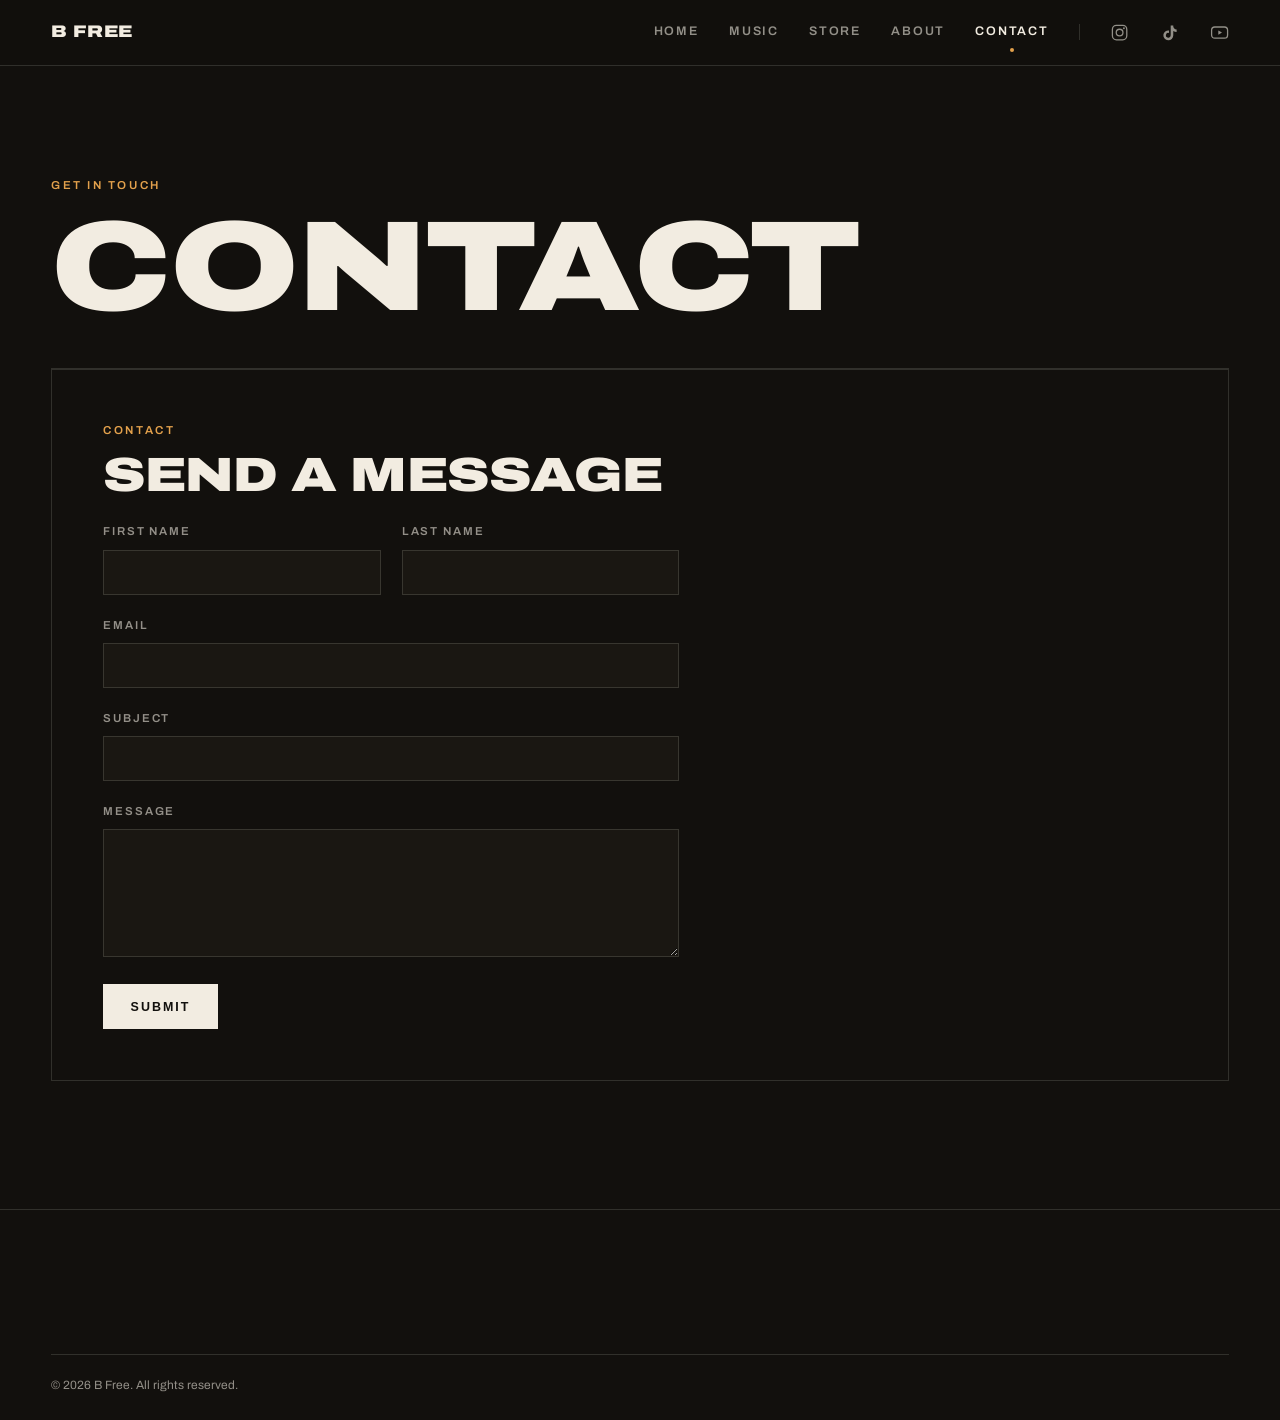
<file: contact.html>
<!DOCTYPE html>
<html lang="en">
<head>
  <meta charset="utf-8">
  <meta name="viewport" content="width=device-width, initial-scale=1">
  <!-- Page title shown in the browser tab. Safe to edit. -->
  <title>Contact — B Free</title>
  <meta name="description" content="Get in touch with B Free.">
  <link rel="icon" href="assets/favicon.svg" type="image/svg+xml">
  <link rel="preconnect" href="https://fonts.googleapis.com">
  <link rel="preconnect" href="https://fonts.gstatic.com" crossorigin>
  <link href="https://fonts.googleapis.com/css2?family=Archivo:wdth,wght@62..125,100..900&display=swap" rel="stylesheet">
  <link rel="stylesheet" href="style.css">
</head>
<body data-page="contact">

  <a class="skip-link" href="#main">Skip to content</a>

  <!-- Nav is built automatically from SITE_CONTENT.nav in script.js -->
  <header class="site-header" id="site-header"></header>

  <main id="main" class="page">

    <header class="page-head reveal">
      <p class="eyebrow">Get in touch</p>
      <h1 class="display page-title">Contact</h1>
    </header>

    <!-- ================================================================
         CONTACT FORM
         Powered by Netlify Forms — no backend code required. Submissions
         are emailed to business@menace.media (set as the notification
         address in the Netlify dashboard for this site, under
         Project configuration > Forms > Form notifications). To change
         where submissions go, update the notification there — this
         markup doesn't need to change.
         ================================================================ -->
    <section class="about-section reveal">
      <div class="contact-block">
        <p class="eyebrow">Contact</p>
        <h2 class="display contact-title">Send a message</h2>
        <form name="contact" method="POST" data-netlify="true" netlify-honeypot="bot-field" class="contact-form">
          <input type="hidden" name="form-name" value="contact">
          <p hidden>
            <label>Don't fill this out if you're human: <input name="bot-field"></label>
          </p>

          <div class="contact-row">
            <div class="contact-field">
              <label for="contact-first-name">First Name</label>
              <input type="text" id="contact-first-name" name="First Name" required>
            </div>
            <div class="contact-field">
              <label for="contact-last-name">Last Name</label>
              <input type="text" id="contact-last-name" name="Last Name" required>
            </div>
          </div>

          <div class="contact-field">
            <label for="contact-email">Email</label>
            <input type="email" id="contact-email" name="Email" required>
          </div>

          <div class="contact-field">
            <label for="contact-subject">Subject</label>
            <input type="text" id="contact-subject" name="Subject" required>
          </div>

          <div class="contact-field">
            <label for="contact-message">Message</label>
            <textarea id="contact-message" name="Message" rows="5" required></textarea>
          </div>

          <button type="submit" class="btn btn-primary contact-submit">Submit</button>
        </form>
      </div>
    </section>

  </main>

  <!-- Footer is built automatically from SITE_CONTENT.footer in script.js -->
  <footer class="site-footer" id="site-footer"></footer>

  <script src="script.js"></script>
</body>
</html>
</file>
<file: style.css>
/* ==========================================================================
   B FREE — SITE STYLES
   ==========================================================================
   You should not need to edit this file. All text and links live in
   script.js. If you do want to tweak the look, the colors live in the
   :root block right below, and everything else is labeled by section.
   ========================================================================== */

:root {
  /* Palette: warm near-black, cream type, honey accent */
  --bg: #12100d;
  --bg-elev: #1a1712;
  --text: #f2ece1;
  --dim: rgba(242, 236, 225, 0.58);
  --line: rgba(242, 236, 225, 0.14);
  --accent: #e3a14c;

  --container: min(1240px, 92vw);
  --section: clamp(4.5rem, 10vw, 8.5rem);

  --font: "Archivo", "Helvetica Neue", Arial, sans-serif;
  --ease: cubic-bezier(0.22, 0.61, 0.21, 1);
}

/* ---------- base ---------- */

* { box-sizing: border-box; margin: 0; padding: 0; }

html { scroll-behavior: smooth; }

body {
  background: var(--bg);
  color: var(--text);
  font-family: var(--font);
  font-size: 1rem;
  line-height: 1.6;
  -webkit-font-smoothing: antialiased;
  overflow-x: hidden;
}

img, video { display: block; max-width: 100%; }

img { background: var(--bg-elev); }

a { color: inherit; text-decoration: none; }

::selection { background: var(--accent); color: var(--bg); }

:focus-visible {
  outline: 2px solid var(--accent);
  outline-offset: 3px;
}

.container { width: var(--container); margin-inline: auto; }

.skip-link {
  position: absolute;
  left: 1rem;
  top: -3rem;
  z-index: 100;
  background: var(--text);
  color: var(--bg);
  padding: 0.6rem 1rem;
  font-size: 0.8rem;
  transition: top 0.2s;
}
.skip-link:focus { top: 1rem; }

/* ---------- type utilities ---------- */

.eyebrow {
  font-size: 0.72rem;
  font-weight: 600;
  letter-spacing: 0.22em;
  text-transform: uppercase;
  color: var(--accent);
}

.display {
  font-weight: 900;
  font-stretch: 125%;
  text-transform: uppercase;
  letter-spacing: -0.01em;
  line-height: 0.92;
}

/* Outline type. The last word of the hero name uses this. */
.hollow {
  color: transparent;
  -webkit-text-stroke: 2px var(--text);
}
@supports not (-webkit-text-stroke: 2px white) {
  .hollow { color: var(--text); }
}

/* Anything still waiting on a [FILL IN] in script.js renders dimmed. */
.is-todo {
  opacity: 0.42;
  cursor: default;
}
a.is-todo, span.is-todo { pointer-events: none; }

/* ---------- buttons ---------- */

.btn {
  display: inline-block;
  padding: 0.95rem 1.7rem;
  font-size: 0.78rem;
  font-weight: 700;
  letter-spacing: 0.16em;
  text-transform: uppercase;
  border: 1px solid transparent;
  transition: background 0.25s var(--ease), color 0.25s var(--ease), border-color 0.25s var(--ease);
}

.btn-primary {
  background: var(--text);
  color: var(--bg);
}
.btn-primary:hover { background: var(--accent); }

.btn-ghost {
  border-color: var(--line);
  color: var(--text);
}
.btn-ghost:hover { border-color: var(--text); }

/* ---------- header / nav ---------- */

.site-header {
  position: fixed;
  inset: 0 0 auto 0;
  z-index: 50;
  transition: background 0.35s var(--ease), border-color 0.35s var(--ease);
  border-bottom: 1px solid transparent;
}

.site-header.scrolled,
.site-header.solid {
  background: rgba(18, 16, 13, 0.82);
  backdrop-filter: blur(14px);
  -webkit-backdrop-filter: blur(14px);
  border-bottom-color: var(--line);
}

.nav-inner {
  width: var(--container);
  margin-inline: auto;
  display: flex;
  align-items: center;
  justify-content: space-between;
  padding-block: 1.15rem;
}

.brand {
  font-weight: 900;
  font-stretch: 125%;
  text-transform: uppercase;
  letter-spacing: 0.02em;
  font-size: 1.05rem;
}

.nav-links {
  display: flex;
  align-items: center;
  gap: 1.9rem;
}

.nav-link {
  position: relative;
  font-size: 0.78rem;
  font-weight: 600;
  letter-spacing: 0.14em;
  text-transform: uppercase;
  color: var(--dim);
  transition: color 0.2s;
  padding-block: 0.25rem;
}
.nav-link:hover { color: var(--text); }

.nav-link.active { color: var(--text); }
.nav-link.active::after {
  content: "";
  position: absolute;
  left: 50%;
  bottom: -0.35rem;
  width: 4px;
  height: 4px;
  border-radius: 50%;
  background: var(--accent);
  transform: translateX(-50%);
}

.nav-sep {
  width: 1px;
  height: 1rem;
  background: var(--line);
}

.nav-social {
  display: inline-flex;
  align-items: center;
  justify-content: center;
  width: 1.2rem;
  height: 1.2rem;
  color: var(--dim);
  transition: color 0.2s;
}
.nav-social svg { width: 100%; height: 100%; display: block; }
.nav-social:hover { color: var(--accent); }

/* Hamburger, phones only */
.nav-toggle {
  display: none;
  flex-direction: column;
  gap: 6px;
  background: none;
  border: 0;
  padding: 0.5rem 0;
  cursor: pointer;
  z-index: 60;
}
.nav-toggle span {
  width: 26px;
  height: 2px;
  background: var(--text);
  transition: transform 0.3s var(--ease), opacity 0.3s;
}
.menu-open .nav-toggle span:first-child { transform: translateY(4px) rotate(45deg); }
.menu-open .nav-toggle span:last-child { transform: translateY(-4px) rotate(-45deg); }

.mobile-menu {
  position: fixed;
  inset: 0;
  z-index: 40;
  background: var(--bg);
  display: flex;
  flex-direction: column;
  justify-content: center;
  gap: 3rem;
  padding-inline: 8vw;
  opacity: 0;
  visibility: hidden;
  transition: opacity 0.3s var(--ease), visibility 0.3s;
}
.menu-open .mobile-menu { opacity: 1; visibility: visible; }
.menu-open { overflow: hidden; }

.mobile-links { display: flex; flex-direction: column; gap: 0.6rem; }

.mobile-link {
  font-weight: 900;
  font-stretch: 125%;
  text-transform: uppercase;
  font-size: clamp(2.2rem, 10vw, 3.4rem);
  line-height: 1.15;
  color: var(--dim);
  transition: color 0.2s;
}
.mobile-link:hover, .mobile-link.active { color: var(--text); }

.mobile-socials { display: flex; gap: 1.6rem; }
.mobile-social {
  font-size: 0.8rem;
  font-weight: 600;
  letter-spacing: 0.14em;
  text-transform: uppercase;
  color: var(--dim);
}

/* ---------- hero (home) ---------- */

.hero {
  position: relative;
  min-height: 100svh;
  display: flex;
  align-items: flex-end;
  overflow: hidden;
}

.hero-video {
  position: absolute;
  inset: 0;
  width: 100%;
  height: 100%;
  overflow: hidden;
  background: var(--bg-elev);
}

.hero-video-poster {
  position: absolute;
  inset: 0;
  width: 100%;
  height: 100%;
  object-fit: cover;
}

/* The YouTube iframe is oversized and centered so it always covers the
   hero area edge-to-edge (same trick as object-fit: cover, but iframes
   don't support that property directly). */
.hero-video-frame {
  position: absolute;
  top: 50%;
  left: 50%;
  width: 100vw;
  height: 56.25vw; /* 16 / 9 */
  min-height: 100vh;
  min-width: 177.78vh; /* 16 / 9 */
  transform: translate(-50%, -50%);
  pointer-events: none;
  border: 0;
}

.hero-overlay {
  position: absolute;
  inset: 0;
  background:
    radial-gradient(120% 90% at 20% 80%, rgba(227, 161, 76, 0.10), transparent 55%),
    linear-gradient(180deg, rgba(18, 16, 13, 0.55) 0%, rgba(18, 16, 13, 0.18) 42%, rgba(18, 16, 13, 0.94) 100%);
}

.hero-content {
  position: relative;
  width: var(--container);
  margin-inline: auto;
  padding-block: clamp(5rem, 12vh, 8rem);
}

.hero-eyebrow { margin-bottom: 1.1rem; }

.hero-title {
  font-size: clamp(4rem, 16.5vw, 12.5rem);
}

.hero-subhead {
  margin-top: 1.4rem;
  max-width: 34rem;
  font-size: clamp(1rem, 1.6vw, 1.15rem);
  color: var(--dim);
}

.hero-ctas {
  margin-top: 2.2rem;
  display: flex;
  gap: 0.9rem;
  flex-wrap: wrap;
}

/* Orchestrated load: eyebrow, name, line, buttons rise in sequence */
.hero-eyebrow, .hero-title, .hero-subhead, .hero-ctas {
  opacity: 0;
  transform: translateY(26px);
  animation: rise 0.9s var(--ease) forwards;
}
.hero-title   { animation-delay: 0.12s; }
.hero-subhead { animation-delay: 0.26s; }
.hero-ctas    { animation-delay: 0.4s; }

@keyframes rise {
  to { opacity: 1; transform: none; }
}

/* Mute/unmute button for the hero background video. Sits above the
   overlay and hero content, bottom-right corner. */
.hero-sound-toggle {
  position: absolute;
  right: clamp(1.2rem, 4vw, 2.5rem);
  bottom: clamp(1.2rem, 4vw, 2.5rem);
  z-index: 5;
  width: 3rem;
  height: 3rem;
  border-radius: 50%;
  border: 1px solid var(--line);
  background: rgba(18, 16, 13, 0.55);
  backdrop-filter: blur(6px);
  -webkit-backdrop-filter: blur(6px);
  color: var(--text);
  font-size: 1.15rem;
  line-height: 1;
  display: flex;
  align-items: center;
  justify-content: center;
  cursor: pointer;
  transition: border-color 0.2s, background 0.2s, transform 0.2s;
}
.hero-sound-toggle:hover { border-color: var(--accent); transform: scale(1.05); }
.hero-sound-toggle.is-unmuted { border-color: var(--accent); }

/* Shorter background-video hero used on the Music page — same video
   mechanism as the home page, just not a full-viewport takeover. */
.hero-music {
  min-height: 46svh;
}
.hero-music .page-head {
  position: relative;
  z-index: 2;
  width: var(--container);
  margin-inline: auto;
  border-bottom: none;
}

/* ---------- marquee strip (home) ---------- */

.marquee {
  display: block;
  border-block: 1px solid var(--line);
  overflow: hidden;
}

.marquee-track {
  display: flex;
  width: max-content;
  animation: marquee 26s linear infinite;
}
.marquee:hover .marquee-track { animation-play-state: paused; }

.marquee-group {
  display: flex;
  align-items: center;
  gap: 2.4rem;
  padding: 1.15rem 1.2rem;
}

.marquee-item {
  font-weight: 900;
  font-stretch: 125%;
  text-transform: uppercase;
  font-size: 1rem;
  letter-spacing: 0.06em;
  white-space: nowrap;
}
.marquee-dot { color: var(--accent); }

.marquee:hover .marquee-item { color: var(--accent); }

@keyframes marquee {
  to { transform: translateX(-50%); }
}

/* ---------- explore panels (home) ---------- */

.explore { padding-block: var(--section) 0; }

.explore-panel {
  display: flex;
  align-items: baseline;
  justify-content: space-between;
  gap: 1rem;
  width: var(--container);
  margin-inline: auto;
  padding-block: clamp(1.6rem, 4vw, 2.6rem);
  border-top: 1px solid var(--line);
}
.explore-panel:last-of-type { border-bottom: 1px solid var(--line); }

.explore-label {
  font-weight: 900;
  font-stretch: 125%;
  text-transform: uppercase;
  font-size: clamp(2.4rem, 7vw, 5rem);
  line-height: 1;
  color: var(--dim);
  transition: color 0.3s var(--ease), transform 0.3s var(--ease);
}

.explore-hint {
  font-size: 0.78rem;
  letter-spacing: 0.14em;
  text-transform: uppercase;
  color: var(--dim);
  transition: color 0.3s;
  white-space: nowrap;
}

.explore-panel:hover .explore-label {
  color: var(--text);
  transform: translateX(0.4rem);
}
.explore-panel:hover .explore-hint { color: var(--accent); }

/* ---------- interior page head ---------- */

.page { padding-top: 4.5rem; }

.page-head {
  width: var(--container);
  margin-inline: auto;
  padding-block: clamp(3.5rem, 9vw, 6.5rem) clamp(1.8rem, 4vw, 2.6rem);
  border-bottom: 1px solid var(--line);
}

.page-title {
  font-size: clamp(3.2rem, 11vw, 8rem);
  margin-top: 0.9rem;
}

.page-note {
  margin-top: 1rem;
  max-width: 36rem;
  color: var(--dim);
  font-size: 0.95rem;
}

/* ---------- music page ---------- */

.single {
  width: var(--container);
  margin-inline: auto;
  padding-block: var(--section);
  display: grid;
  grid-template-columns: 1.25fr 1fr;
  gap: clamp(2rem, 5vw, 4.5rem);
  align-items: start;
}

.video-frame {
  width: 100%;
  aspect-ratio: 16 / 9;
  object-fit: cover;
  background: var(--bg-elev);
  border: 1px solid var(--line);
}

.single-cover {
  width: 100%;
  max-width: 220px;
  aspect-ratio: 1 / 1;
  object-fit: cover;
  background: var(--bg-elev);
  border: 1px solid var(--line);
  margin-bottom: 1.6rem;
}

.single-title {
  font-size: clamp(2.6rem, 6vw, 4.6rem);
  margin-top: 0.9rem;
}

.single-blurb {
  margin-top: 1.2rem;
  color: var(--dim);
}

.stream-list {
  list-style: none;
  margin-top: 2.2rem;
}
.stream-list li { border-top: 1px solid var(--line); }
.stream-list li:last-child { border-bottom: 1px solid var(--line); }

.stream-link {
  display: flex;
  align-items: center;
  justify-content: space-between;
  padding-block: 1.05rem;
  font-size: 0.85rem;
  font-weight: 700;
  letter-spacing: 0.14em;
  text-transform: uppercase;
  transition: color 0.2s, padding-left 0.25s var(--ease);
}
a.stream-link:hover {
  color: var(--accent);
  padding-left: 0.5rem;
}
.stream-arrow { color: var(--accent); }
.stream-note {
  font-size: 0.68rem;
  letter-spacing: 0.08em;
  color: var(--dim);
  text-transform: none;
}

.discography {
  width: var(--container);
  margin-inline: auto;
  padding-block: clamp(2.5rem, 6vw, 4rem) var(--section);
}

.discography-title {
  font-size: clamp(1.9rem, 4.5vw, 3rem);
  margin: 0.8rem 0 2rem;
}

.discography-grid {
  display: grid;
  grid-template-columns: repeat(auto-fill, minmax(160px, 1fr));
  gap: 2rem 1.2rem;
}

.discography-item { display: block; }

.discography-art {
  aspect-ratio: 1 / 1;
  overflow: hidden;
  background: var(--bg-elev);
}
.discography-art img {
  width: 100%;
  height: 100%;
  object-fit: cover;
  transition: transform 0.4s var(--ease);
}
.discography-item:hover .discography-art img { transform: scale(1.08); }

.discography-name {
  margin-top: 0.75rem;
  font-size: 0.85rem;
  font-weight: 700;
  transition: color 0.2s;
}
.discography-item:hover .discography-name { color: var(--accent); }

.discography-meta {
  margin-top: 0.2rem;
  font-size: 0.7rem;
  letter-spacing: 0.08em;
  text-transform: uppercase;
  color: var(--dim);
}

/* The current single always leads the discography grid — a thin accent
   outline around its art and an accent-colored "Out now" meta line mark
   it as the priority pick without needing a separate spotlight section. */
.discography-current .discography-art {
  outline: 1px solid var(--accent);
  outline-offset: 6px;
}
.discography-current .discography-meta { color: var(--accent); }

.embed-section {
  width: var(--container);
  margin-inline: auto;
  padding-bottom: var(--section);
}

.embed-placeholder {
  margin-top: 1.4rem;
  border: 1px dashed var(--line);
  padding: clamp(2.2rem, 6vw, 4rem);
  text-align: center;
  color: var(--dim);
  font-size: 0.92rem;
}
.embed-placeholder strong { color: var(--text); }

/* ---------- catalog layout (shared by Store + Music discography) ----------
   A slim text filter column on the left, product/release grid on the
   right — filters are built automatically in script.js from each item's
   category (store) or type (discography). Flush, borderless imagery,
   straight to the point. */

.catalog {
  width: var(--container);
  margin-inline: auto;
  padding-block: var(--section);
}

.catalog-layout {
  display: grid;
  grid-template-columns: 160px 1fr;
  gap: clamp(2rem, 5vw, 3.5rem);
  align-items: start;
}

.catalog-filters {
  display: flex;
  flex-direction: column;
  gap: 0.9rem;
  position: sticky;
  top: 6.5rem;
}
.catalog-filters:empty { display: none; }

.catalog-filter {
  display: block;
  width: 100%;
  text-align: left;
  background: none;
  border: 0;
  padding: 0.15rem 0;
  font-size: 0.85rem;
  font-weight: 600;
  letter-spacing: 0.03em;
  color: var(--dim);
  cursor: pointer;
  transition: color 0.2s;
}
.catalog-filter:hover { color: var(--text); }
.catalog-filter.active { color: var(--accent); font-weight: 800; }

/* ---------- store page ---------- */

.store-grid {
  display: grid;
  grid-template-columns: repeat(auto-fill, minmax(230px, 1fr));
  gap: 3rem 1.6rem;
}

.product-media {
  display: block;
  aspect-ratio: 4 / 5;
  overflow: hidden;
  background: var(--bg-elev);
}
.product-media img {
  width: 100%;
  height: 100%;
  object-fit: contain;
  transition: transform 0.6s var(--ease);
}
a.product-media:hover img { transform: scale(1.04); }

.product-row {
  display: flex;
  justify-content: space-between;
  align-items: baseline;
  gap: 1rem;
  margin-top: 1rem;
}

.product-name {
  font-size: 0.95rem;
  font-weight: 700;
  letter-spacing: 0.02em;
}

.product-price {
  font-size: 0.9rem;
  color: var(--dim);
  white-space: nowrap;
}

.product-buy {
  display: inline-block;
  margin-top: 0.55rem;
  font-size: 0.75rem;
  font-weight: 700;
  letter-spacing: 0.16em;
  text-transform: uppercase;
  border-bottom: 1px solid var(--line);
  padding-bottom: 0.2rem;
  transition: color 0.2s, border-color 0.2s;
}
a.product-buy:hover { color: var(--accent); border-color: var(--accent); }

/* ---------- about page ---------- */

.about-bio {
  width: var(--container);
  margin-inline: auto;
  padding-block: var(--section) clamp(2.5rem, 6vw, 4rem);
}
.about-bio p {
  max-width: 46rem;
  font-size: clamp(1.25rem, 2.4vw, 1.7rem);
  line-height: 1.5;
  font-weight: 500;
}

.about-section {
  width: var(--container);
  margin-inline: auto;
  padding-bottom: var(--section);
}

.highlight-list {
  list-style: none;
  margin-top: 1.6rem;
}
.highlight-list li {
  border-top: 1px solid var(--line);
  padding-block: 1.15rem;
  font-size: clamp(1rem, 1.8vw, 1.2rem);
  font-weight: 600;
}
.highlight-list li:last-child { border-bottom: 1px solid var(--line); }

.press-grid {
  margin-top: 1.6rem;
  display: grid;
  grid-template-columns: repeat(3, 1fr);
  gap: 1.2rem;
}
.press-photo {
  aspect-ratio: 4 / 5;
  overflow: hidden;
  border: 1px solid var(--line);
}
.press-photo img { width: 100%; height: 100%; object-fit: cover; }

.booking-block {
  border: 1px solid var(--line);
  padding: clamp(1.8rem, 5vw, 3.2rem);
  display: grid;
  grid-template-columns: 1.2fr 1fr;
  gap: 2.4rem;
  align-items: start;
}

.booking-title {
  font-size: clamp(1.9rem, 4.5vw, 3rem);
  margin: 0.8rem 0 1.4rem;
}

.handle-list { list-style: none; }
.handle-list li {
  display: flex;
  justify-content: space-between;
  gap: 1rem;
  padding-block: 0.85rem;
  border-top: 1px solid var(--line);
  font-size: 0.9rem;
}
.handle-list li:last-child { border-bottom: 1px solid var(--line); }
.handle-label {
  font-size: 0.72rem;
  letter-spacing: 0.16em;
  text-transform: uppercase;
  color: var(--dim);
}
.handle-list a:hover { color: var(--accent); }

.epk-row { margin-top: 1.6rem; }

/* ---------- contact form (about) ---------- */

.contact-block {
  border: 1px solid var(--line);
  padding: clamp(1.8rem, 5vw, 3.2rem);
}

.contact-title {
  font-size: clamp(1.9rem, 4.5vw, 3rem);
  margin: 0.8rem 0 1.6rem;
}

.contact-form {
  display: flex;
  flex-direction: column;
  gap: 1.3rem;
  max-width: 36rem;
}

.contact-row {
  display: grid;
  grid-template-columns: 1fr 1fr;
  gap: 1.3rem;
}

.contact-field {
  display: flex;
  flex-direction: column;
  gap: 0.55rem;
}

.contact-field label {
  font-size: 0.72rem;
  font-weight: 600;
  letter-spacing: 0.16em;
  text-transform: uppercase;
  color: var(--dim);
}

.contact-field input,
.contact-field textarea {
  background: var(--bg-elev);
  border: 1px solid var(--line);
  color: var(--text);
  font-family: var(--font);
  font-size: 0.95rem;
  padding: 0.85rem 1rem;
  transition: border-color 0.2s;
}
.contact-field input:focus,
.contact-field textarea:focus {
  outline: none;
  border-color: var(--accent);
}
.contact-field textarea {
  resize: vertical;
  min-height: 8rem;
}

.contact-submit {
  align-self: flex-start;
  border: 0;
  cursor: pointer;
  margin-top: 0.4rem;
}

/* ---------- footer ---------- */

.site-footer {
  border-top: 1px solid var(--line);
  overflow: hidden;
}

.footer-inner {
  width: var(--container);
  margin-inline: auto;
  padding-block: clamp(3rem, 7vw, 5rem) 1.6rem;
}

/* Giant watermark name removed site-wide — footer stays clean/minimal. */
.footer-ghost {
  display: none;
}

.footer-grid {
  display: grid;
  grid-template-columns: 1fr;
  gap: 2rem;
  margin-top: clamp(2rem, 5vw, 3.5rem);
}

.footer-email {
  display: inline-block;
  margin-top: 0.7rem;
  font-size: clamp(1.05rem, 2.4vw, 1.5rem);
  font-weight: 700;
  border-bottom: 1px solid var(--line);
  padding-bottom: 0.15rem;
  transition: color 0.2s, border-color 0.2s;
}
a.footer-email:hover { color: var(--accent); border-color: var(--accent); }

.footer-socials {
  display: flex;
  flex-wrap: wrap;
  gap: 1.4rem;
  margin-top: 0.9rem;
}
.footer-social {
  font-size: 0.82rem;
  font-weight: 600;
  letter-spacing: 0.14em;
  text-transform: uppercase;
  color: var(--dim);
  transition: color 0.2s;
}
.footer-social:hover { color: var(--accent); }

.footer-copy {
  margin-top: clamp(2.5rem, 6vw, 4rem);
  padding-top: 1.3rem;
  border-top: 1px solid var(--line);
  font-size: 0.75rem;
  color: var(--dim);
}

/* ---------- scroll reveals ---------- */

.reveal {
  opacity: 0;
  transform: translateY(26px);
  transition: opacity 0.8s var(--ease), transform 0.8s var(--ease);
}
.reveal.in { opacity: 1; transform: none; }

/* ---------- responsive ---------- */

@media (max-width: 900px) {
  .single { grid-template-columns: 1fr; }
  .booking-block { grid-template-columns: 1fr; }
  .press-grid { grid-template-columns: repeat(2, 1fr); }
  .footer-grid { grid-template-columns: 1fr; }
  .contact-row { grid-template-columns: 1fr; }
  .catalog-layout { grid-template-columns: 1fr; }
  .catalog-filters {
    flex-direction: row;
    flex-wrap: wrap;
    gap: 0.5rem 1.4rem;
    position: static;
  }
}

@media (max-width: 760px) {
  .nav-links { display: none; }
  .nav-toggle { display: flex; }
  .press-grid { grid-template-columns: 1fr; }
}

/* ---------- reduced motion ---------- */

@media (prefers-reduced-motion: reduce) {
  html { scroll-behavior: auto; }
  .hero-eyebrow, .hero-title, .hero-subhead, .hero-ctas {
    animation: none;
    opacity: 1;
    transform: none;
  }
  .marquee-track { animation: none; }
  .reveal {
    opacity: 1;
    transform: none;
    transition: none;
  }
  .product-media img, .explore-label { transition: none; }
}
</file>
